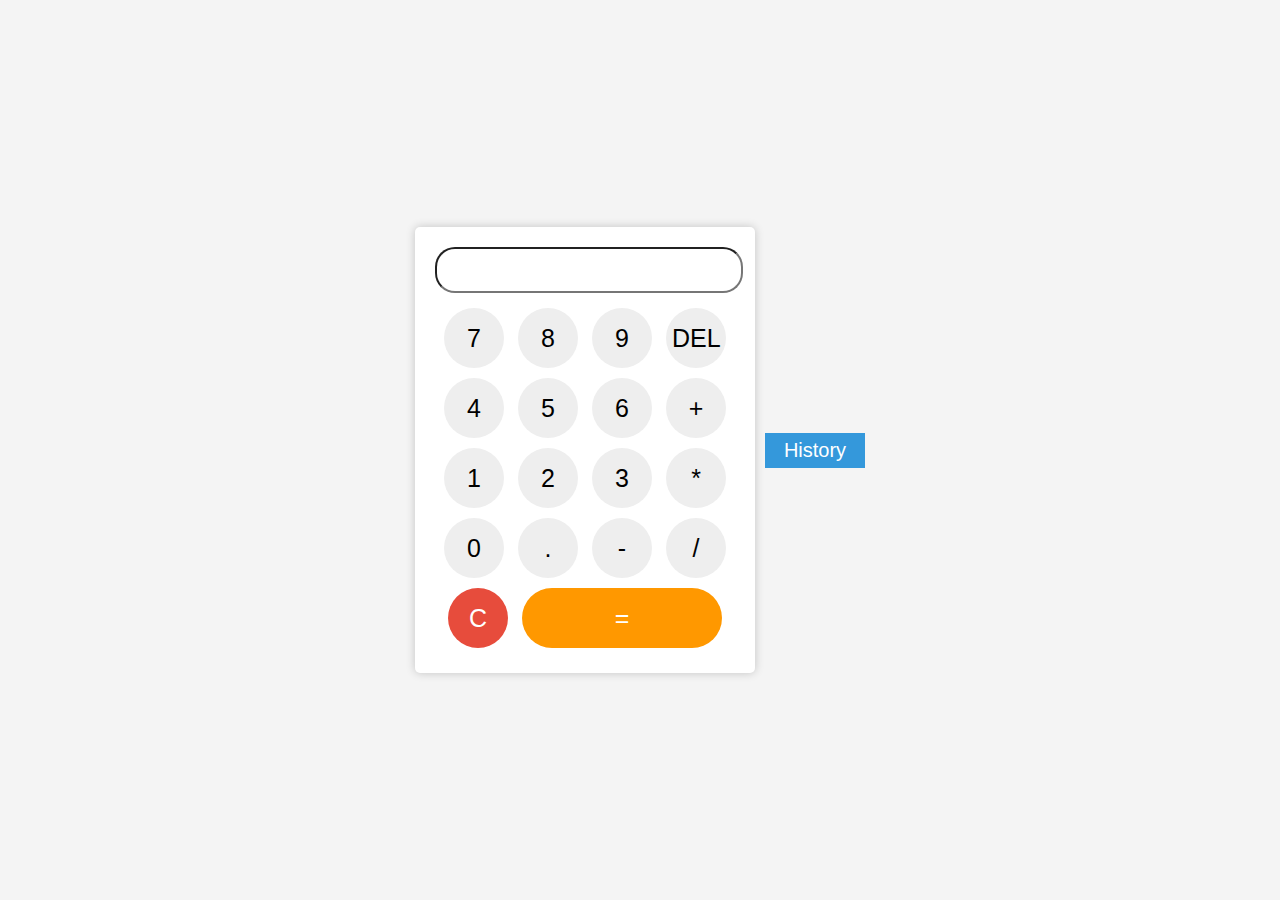
<file: calculator/calculator.html>
<!DOCTYPE html>
<html lang="en">
<head>
    <meta charset="UTF-8">
    <meta name="viewport" content="width=device-width, initial-scale=1.0">
    <title>Calculator</title>
    <link rel="stylesheet" href="style.css">
</head>
<body>
    <div class="calculator">
        <input type="text" id="display" readonly>
        <div class="buttons">
            <button onclick="calculator.appendToDisplay('7')">7</button>
            <button onclick="calculator.appendToDisplay('8')">8</button>
            <button onclick="calculator.appendToDisplay('9')">9</button>
            <button onclick="calculator.removeLastSymbol()">DEL</button>
            <button onclick="calculator.appendToDisplay('4')">4</button>
            <button onclick="calculator.appendToDisplay('5')">5</button>
            <button onclick="calculator.appendToDisplay('6')">6</button>
            <button onclick="calculator.appendToDisplay('+')">+</button>
            <button onclick="calculator.appendToDisplay('1')">1</button>
            <button onclick="calculator.appendToDisplay('2')">2</button>
            <button onclick="calculator.appendToDisplay('3')">3</button>
            <button onclick="calculator.appendToDisplay('*')">*</button>
            <button onclick="calculator.appendToDisplay('0')">0</button>
            <button onclick="calculator.appendToDisplay('.')">.</button>
            <button onclick="calculator.appendToDisplay('-')">-</button>
            <button onclick="calculator.appendToDisplay('/')">/</button>
            <button onclick="calculator.clearDisplay()">C</button>
            <button onclick="calculator.calculateResult()">=</button>
        </div>
    </div>

    <div class="history-dropdown">
        <button id="history-button">History</button>
        <div class="history-content">
            <ul id="history-list"></ul>
        </div>
    </div>

    <script src="calculator.js"></script>
</body>
</html>
</file>
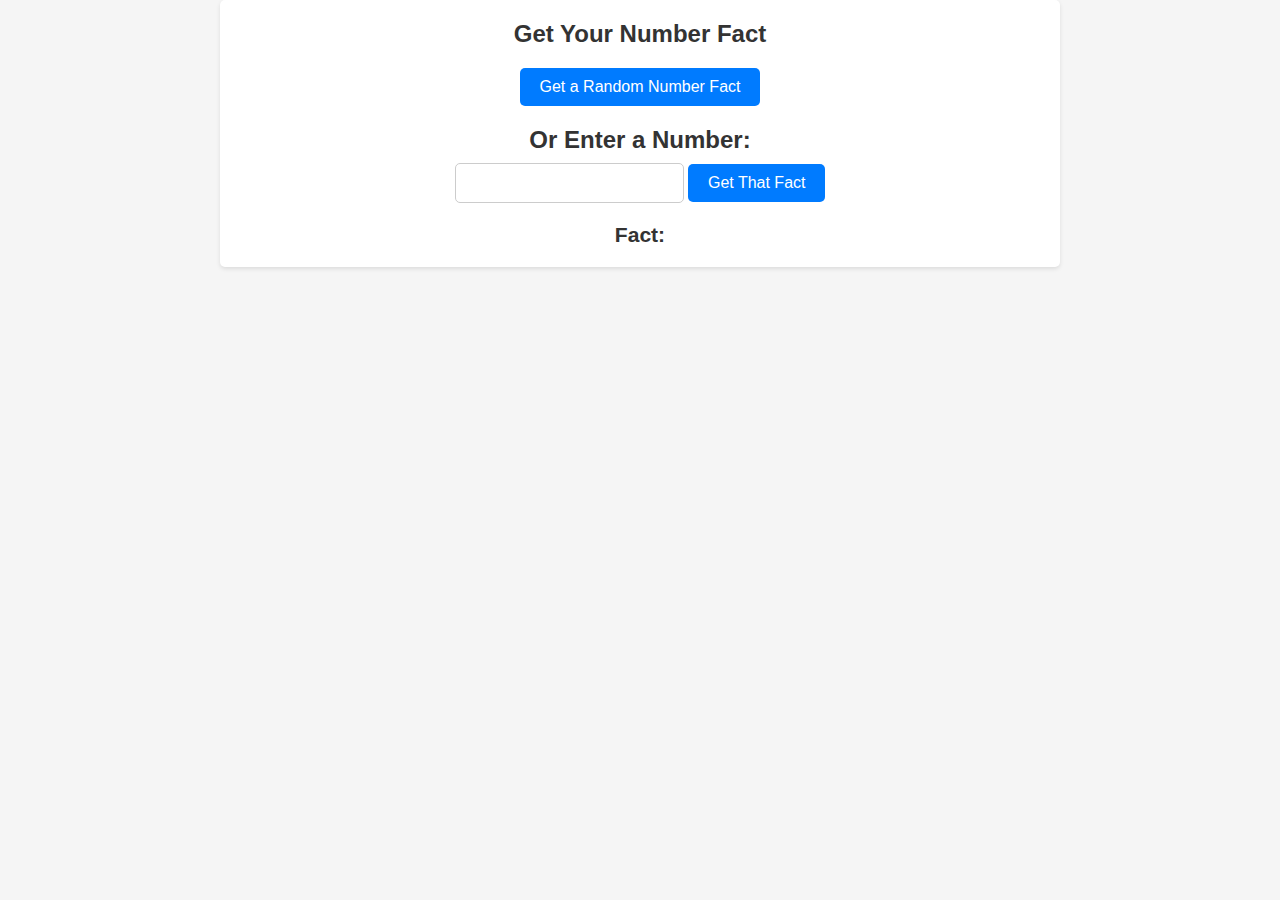
<file: numbers_api/api.html>
<!DOCTYPE html>
<html lang="en">
<head>
    <meta charset="UTF-8">
    <meta name="viewport" content="width=device-width, initial-scale=1.0">
    <title>Number Facts</title>
    <link rel="stylesheet" href="style.css">
</head>
<body>
    <div class="container">
        <h1>Get Your Number Fact</h1>
        <button id="random-fact-btn">Get a Random Number Fact</button>
        <h2>Or Enter a Number:</h2>
        <input type="number" id="user-number" min="0">
        <button id="custom-fact-btn">Get That Fact</button>
        <div id="result">
            <h3>Fact:</h3>
            <p id="fact-text"></p>
        </div>
    </div>
    <script src="api.js"></script>
</body>
</html>
</file>
<file: calculator/style.css>
body {
  display: flex;
  justify-content: center;
  align-items: center;
  height: 100vh;
  margin: 0;
  background-color: #f4f4f4;
}

.calculator {
  width: 300px;
  background-color: #fff;
  box-shadow: 0 0 10px rgba(0, 0, 0, 0.2);
  border-radius: 5px;
  padding: 20px;
  text-align: center;
}

#display {
  width: 100%;
  height: 40px;
  margin-bottom: 10px;
  font-size: 20px;
  border-radius: 20px;
}

.buttons button {
  width: 60px;
  height: 60px;
  font-size: 25px;
  margin: 5px;
  border: none;
  outline: none;
  background-color: #eee;
  cursor: pointer;
  border-radius: 30px;
}

.buttons button:nth-child(18) {
  width: 200px;
  background-color: #ff9800;
  color: #fff;
}

.buttons button:nth-child(17) {
  background-color: #e74c3c;
  color: #fff;
}

.buttons button:hover {
  background-color: #ddd;
}

.history-dropdown {
  display: inline-block;
  margin-left: 10px;
}

.history-dropdown button {
  height: 35px;
  width: 100px;
  font-size: 20px;
  background-color: #3498db;
  color: #fff;
  border: none;
  padding: 5px 10px;
  cursor: pointer;
}

.history-content {
  display: none;
  position: absolute;
  background-color: #fff;
  box-shadow: 0 4px 8px 0 rgba(0, 0, 0, 0.2);
  max-height: 150px;
  overflow-y: auto;
}

.history-content ul {
  list-style: none;
  padding: 0;
  margin: 0;
  text-align: left;
}

.history-content li {
  height: 25px;
  width: 90px;
  font-size: 20px;
  padding: 5px;
  border-bottom: 1px solid #ddd;
}

.history-content li:last-child {
  border-bottom: none;
}
</file>
<file: numbers_api/style.css>
/* Reset some default styles */
body, h1, h2, h3, p, button, input {
    margin: 0;
    padding: 0;
    font-family: Arial, sans-serif;
}

body {
    background-color: #f5f5f5;
    text-align: center;
    margin: 0;
    padding: 0;
}

.container {
    max-width: 800px;
    margin: 0 auto;
    padding: 20px;
    background-color: #fff;
    border-radius: 5px;
    box-shadow: 0 2px 4px rgba(0, 0, 0, 0.1);
}

h1 {
    font-size: 24px;
    margin-bottom: 20px;
    color: #333;
}

h2 {
    font-size: 24px;
    margin-top: 20px;
    color: #333;
}

button {
    background-color: #007BFF;
    color: #fff;
    border: none;
    padding: 10px 20px;
    font-size: 16px;
    cursor: pointer;
    border-radius: 5px;
    transition: background-color 0.3s;
}

button:hover {
    background-color: #0056b3;
}

input[type="number"] {
    padding: 10px;
    font-size: 16px;
    border: 1px solid #ccc;
    border-radius: 5px;
}

#result {
    font-size: 18px;
    margin-top: 20px;
    color: #333;
}

#custom-fact-btn {
    margin-top: 10px;
}

#fact-text {
    font-style: italic;
}
</file>
